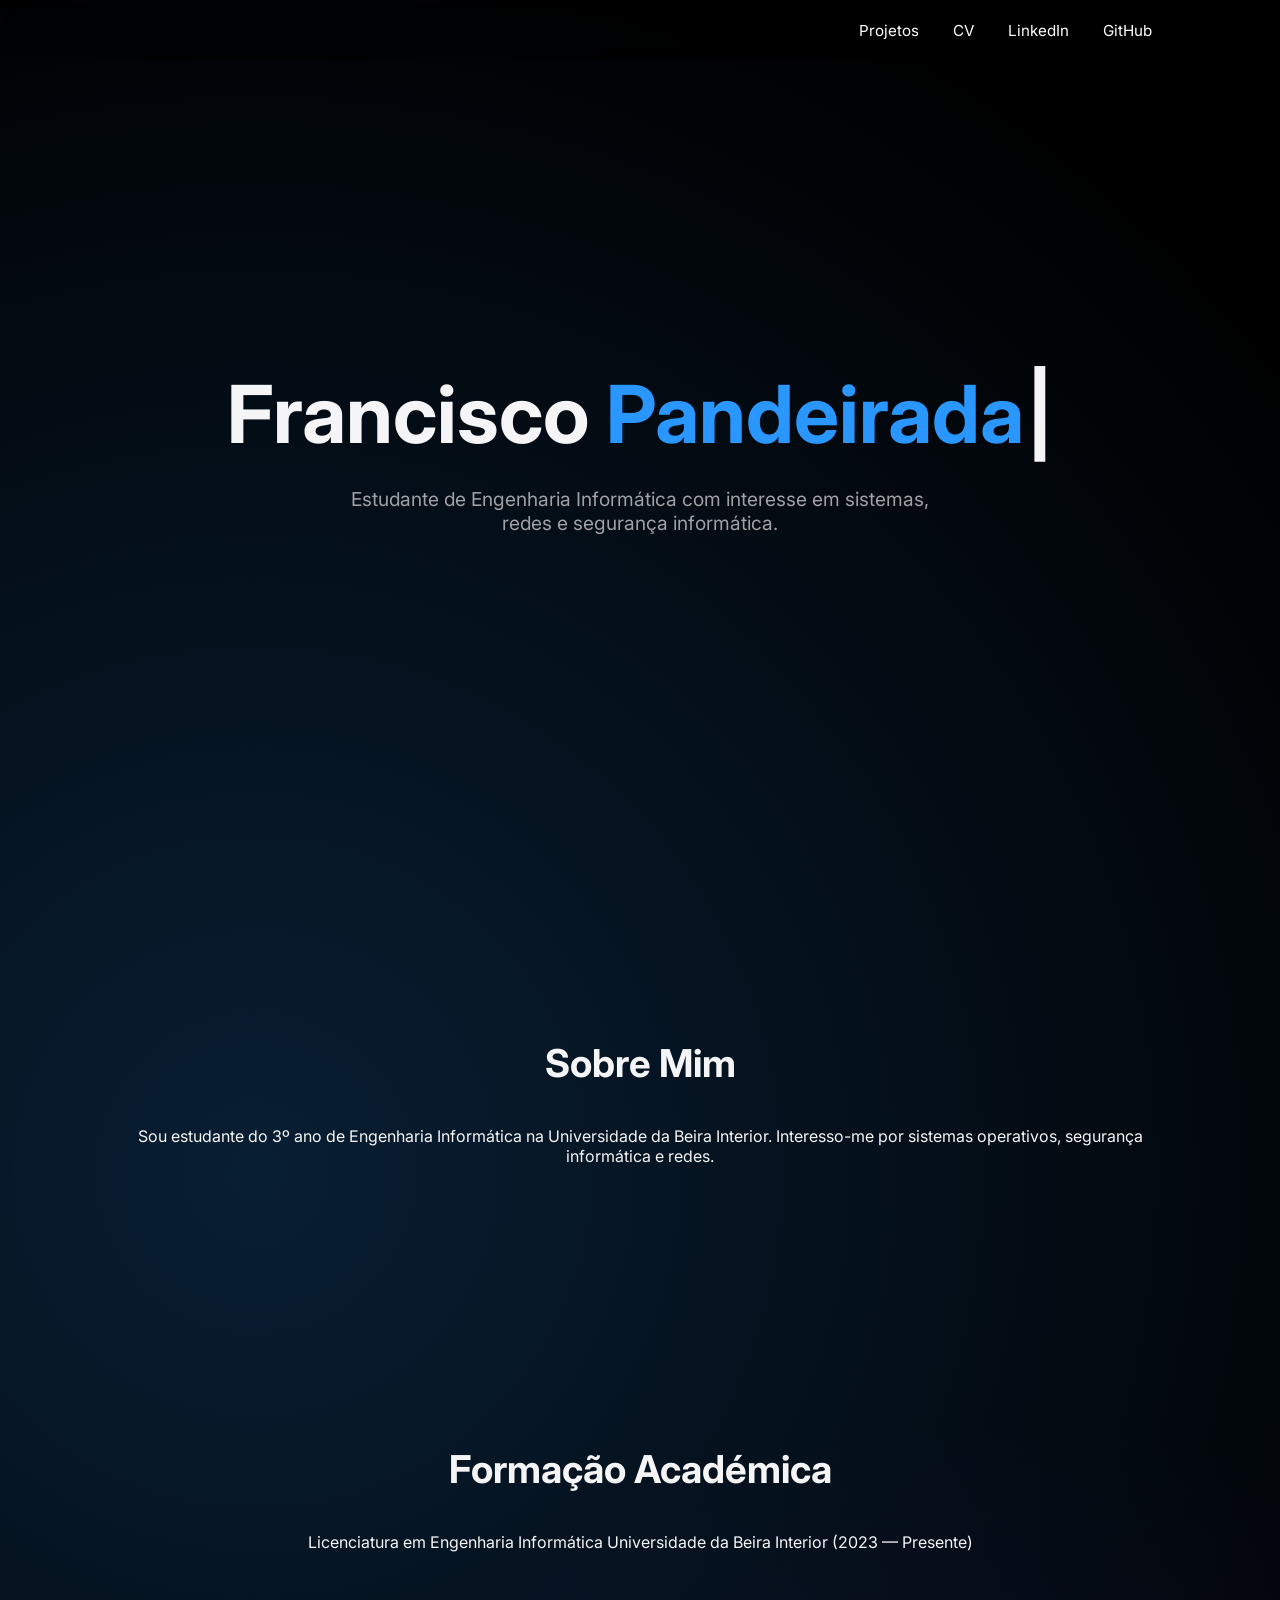
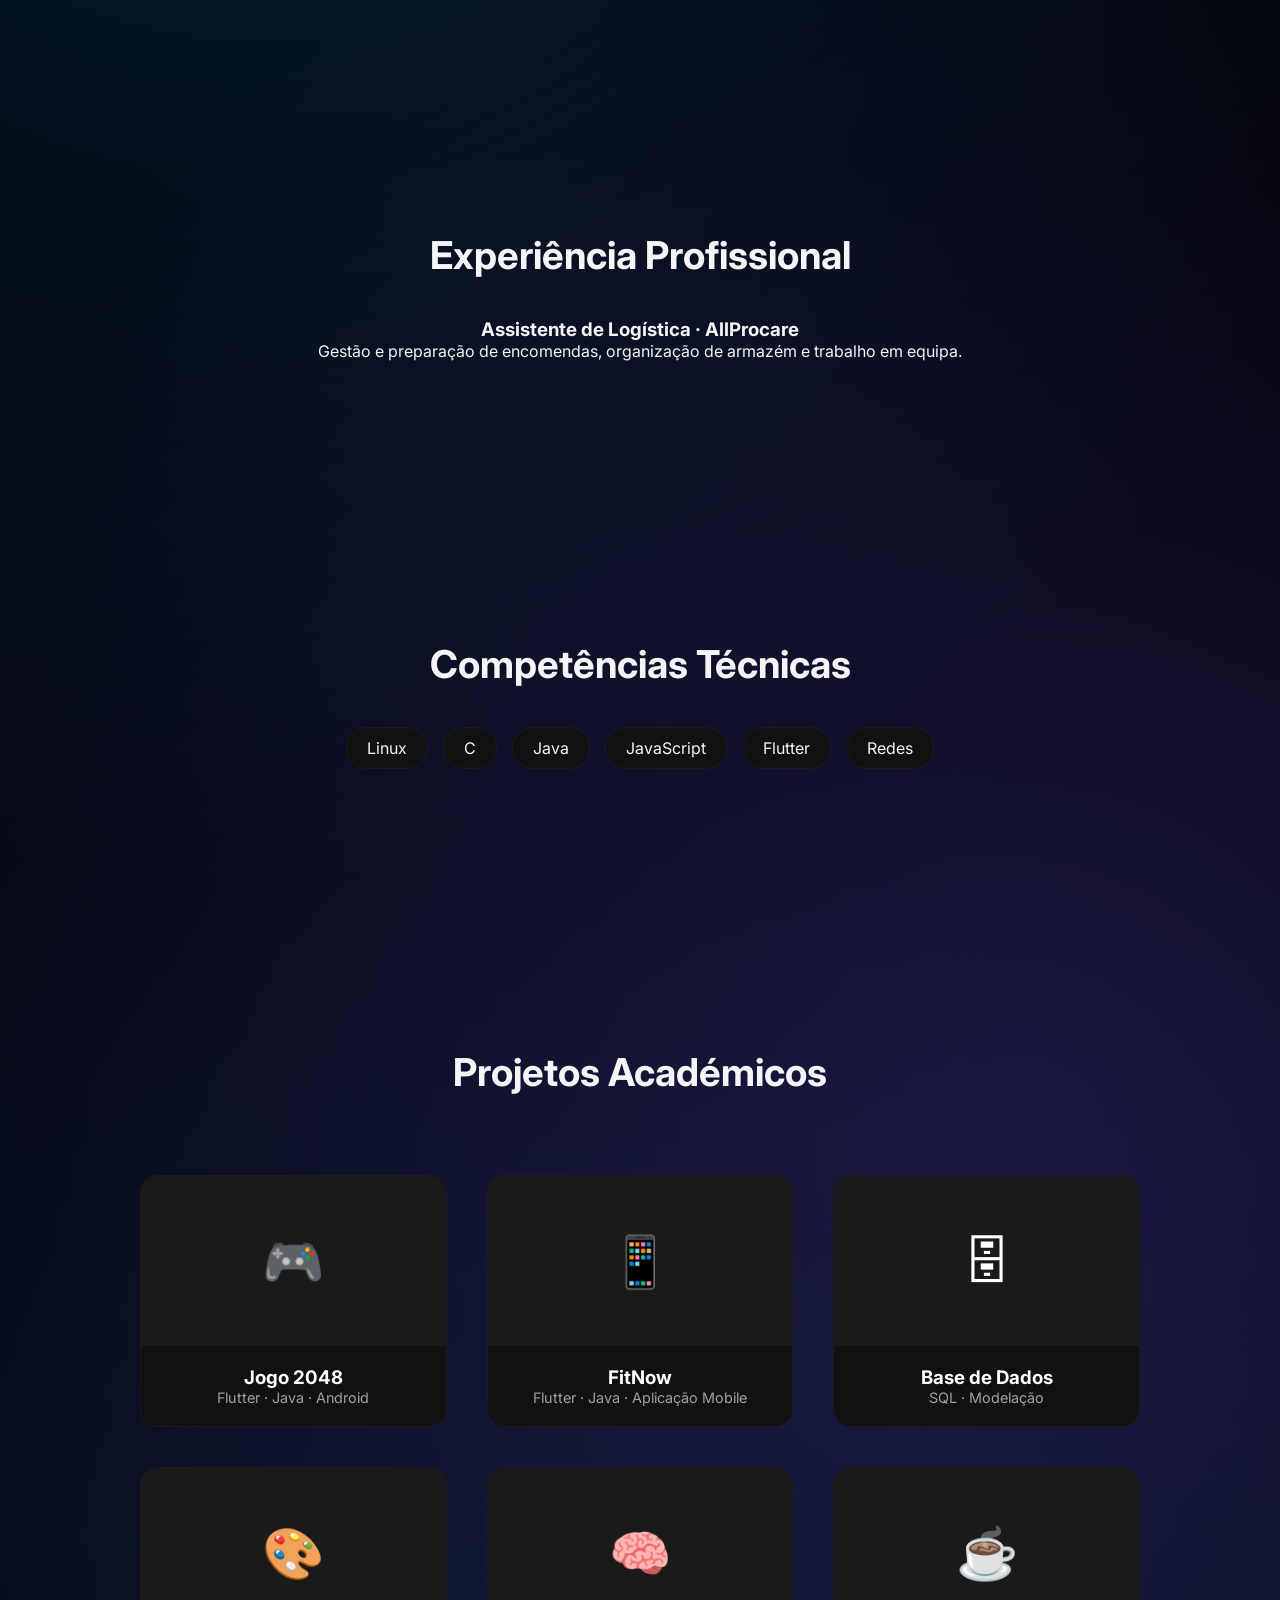
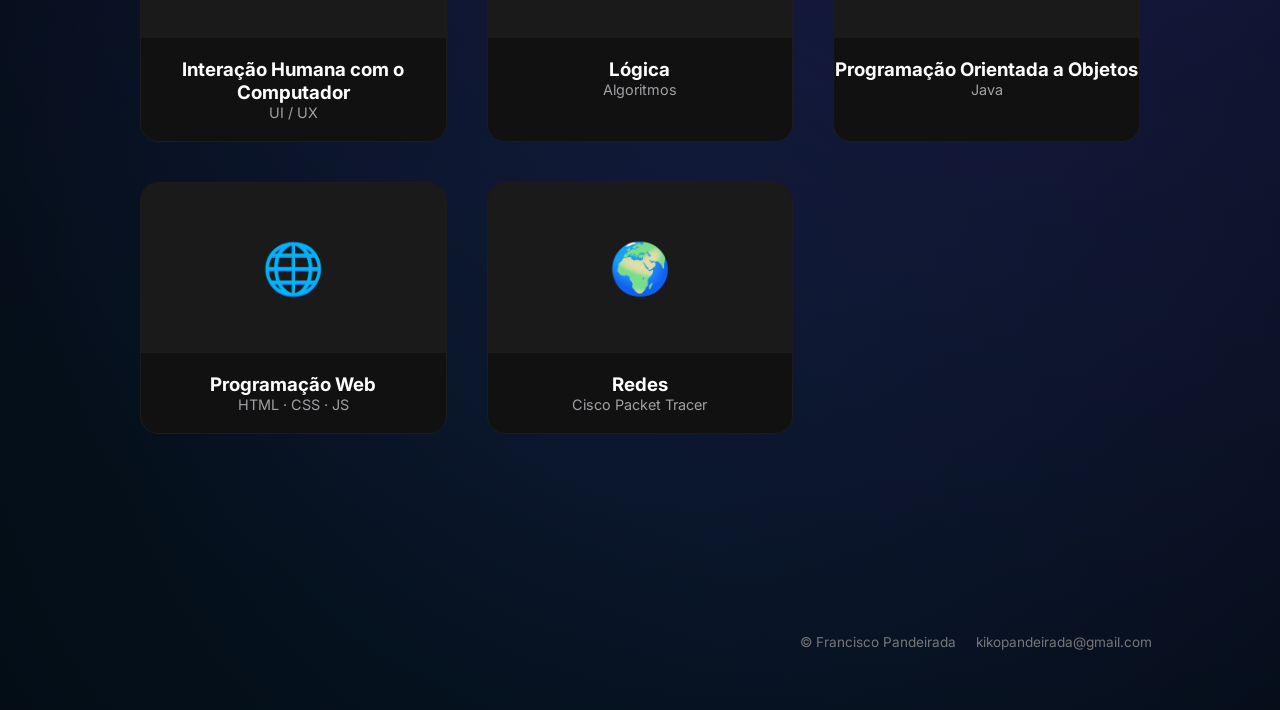
<file: index.html>
<!DOCTYPE html>
<html lang="pt">

<head>

    <meta charset="UTF-8">
    <meta name="viewport" content="width=device-width, initial-scale=1.0">

    <title>Francisco Pandeirada | Engenharia Informática</title>

    <link rel="stylesheet" href="style.css">

    <link href="https://fonts.googleapis.com/css2?family=Inter:wght@300;400;600;800&display=swap" rel="stylesheet">

</head>


<body>


    <!-- NAVBAR -->

    <nav class="navbar">

        <div class="nav-links">

            <a href="#projetos">Projetos</a>

            <a href="ficheiros/CV_Francisco_Pandeirada.pdf" download>
                CV
            </a>

            <a href="https://www.linkedin.com/in/francisco-pandeirada/">
                LinkedIn
            </a>

            <a href="https://github.com/k1k0p" target="_blank">
                GitHub
            </a>

        </div>

    </nav>



    <!-- HERO -->

    <section class="hero">

        <h1>
            Francisco <span id="typing-name"></span>
        </h1>

        <p>
            Estudante de Engenharia Informática com interesse em
            sistemas, redes e segurança informática.
        </p>

    </section>



    <!-- SOBRE -->

    <section>

        <h2>Sobre Mim</h2>

        <p>
            Sou estudante do 3º ano de Engenharia Informática
            na Universidade da Beira Interior.
            Interesso-me por sistemas operativos,
            segurança informática e redes.
        </p>

    </section>



    <!-- FORMAÇÃO -->

    <section>

        <h2>Formação Académica</h2>

        <p>
            Licenciatura em Engenharia Informática
            Universidade da Beira Interior (2023 — Presente)
        </p>

    </section>



    <!-- EXPERIÊNCIA -->

    <section>

        <h2>Experiência Profissional</h2>

        <div class="job">

            <h3>Assistente de Logística · AllProcare</h3>

            <p>
                Gestão e preparação de encomendas,
                organização de armazém e trabalho em equipa.
            </p>

        </div>

    </section>



    <!-- SKILLS -->

    <section>

        <h2>Competências Técnicas</h2>

        <div class="skills">

            <span>Linux</span>
            <span>C</span>
            <span>Java</span>
            <span>JavaScript</span>
            <span>Flutter</span>
            <span>Redes


        </div>

    </section>



    <!-- PROJETOS -->

    <section id="projetos">

        <h2>Projetos Académicos</h2>

        <div class="projects-grid">

            <a href="projetos/projeto-2048.html" class="project-card">
                <div class="project-icon">🎮</div>
                <h3>Jogo 2048</h3>
                <p>Flutter · Java · Android</p>
            </a>

            <a href="projetos/projeto-fitnow.html" class="project-card">
                <div class="project-icon">📱</div>
                <h3>FitNow</h3>
                <p>Flutter · Java · Aplicação Mobile</p>
            </a>

            <a href="projetos/projeto-bd.html" class="project-card">
                <div class="project-icon">🗄</div>
                <h3>Base de Dados</h3>
                <p>SQL · Modelação</p>
            </a>

            <a href="projetos/projeto-ihc.html" class="project-card">
                <div class="project-icon">🎨</div>
                <h3>Interação Humana com o Computador</h3>
                <p>UI / UX</p>
            </a>

            <a href="projetos/projeto-lógica.html" class="project-card">
                <div class="project-icon">🧠</div>
                <h3>Lógica</h3>
                <p>Algoritmos</p>
            </a>

            <a href="projetos/projeto-poo.html" class="project-card">
                <div class="project-icon">☕</div>
                <h3>Programação Orientada a Objetos</h3>
                <p>Java </p>
            </a>

            <a href="projetos/projeto-pweb.html" class="project-card">
                <div class="project-icon">🌐</div>
                <h3>Programação Web</h3>
                <p>HTML · CSS · JS</p>
            </a>

            <a href="projetos/projeto-redes.html" class="project-card">
                <div class="project-icon">🌍</div>
                <h3>Redes</h3>
                <p>Cisco Packet Tracer</p>
            </a>

        </div>

    </section>



    <!-- FOOTER -->

    <footer class="footer">

        <div class="footer-content">

            <span>© Francisco Pandeirada</span>

            <span>kikopandeirada@gmail.com </span>

        </div>

    </footer>


    <script src="./script.js"></script>

</body>

</html>
</file>
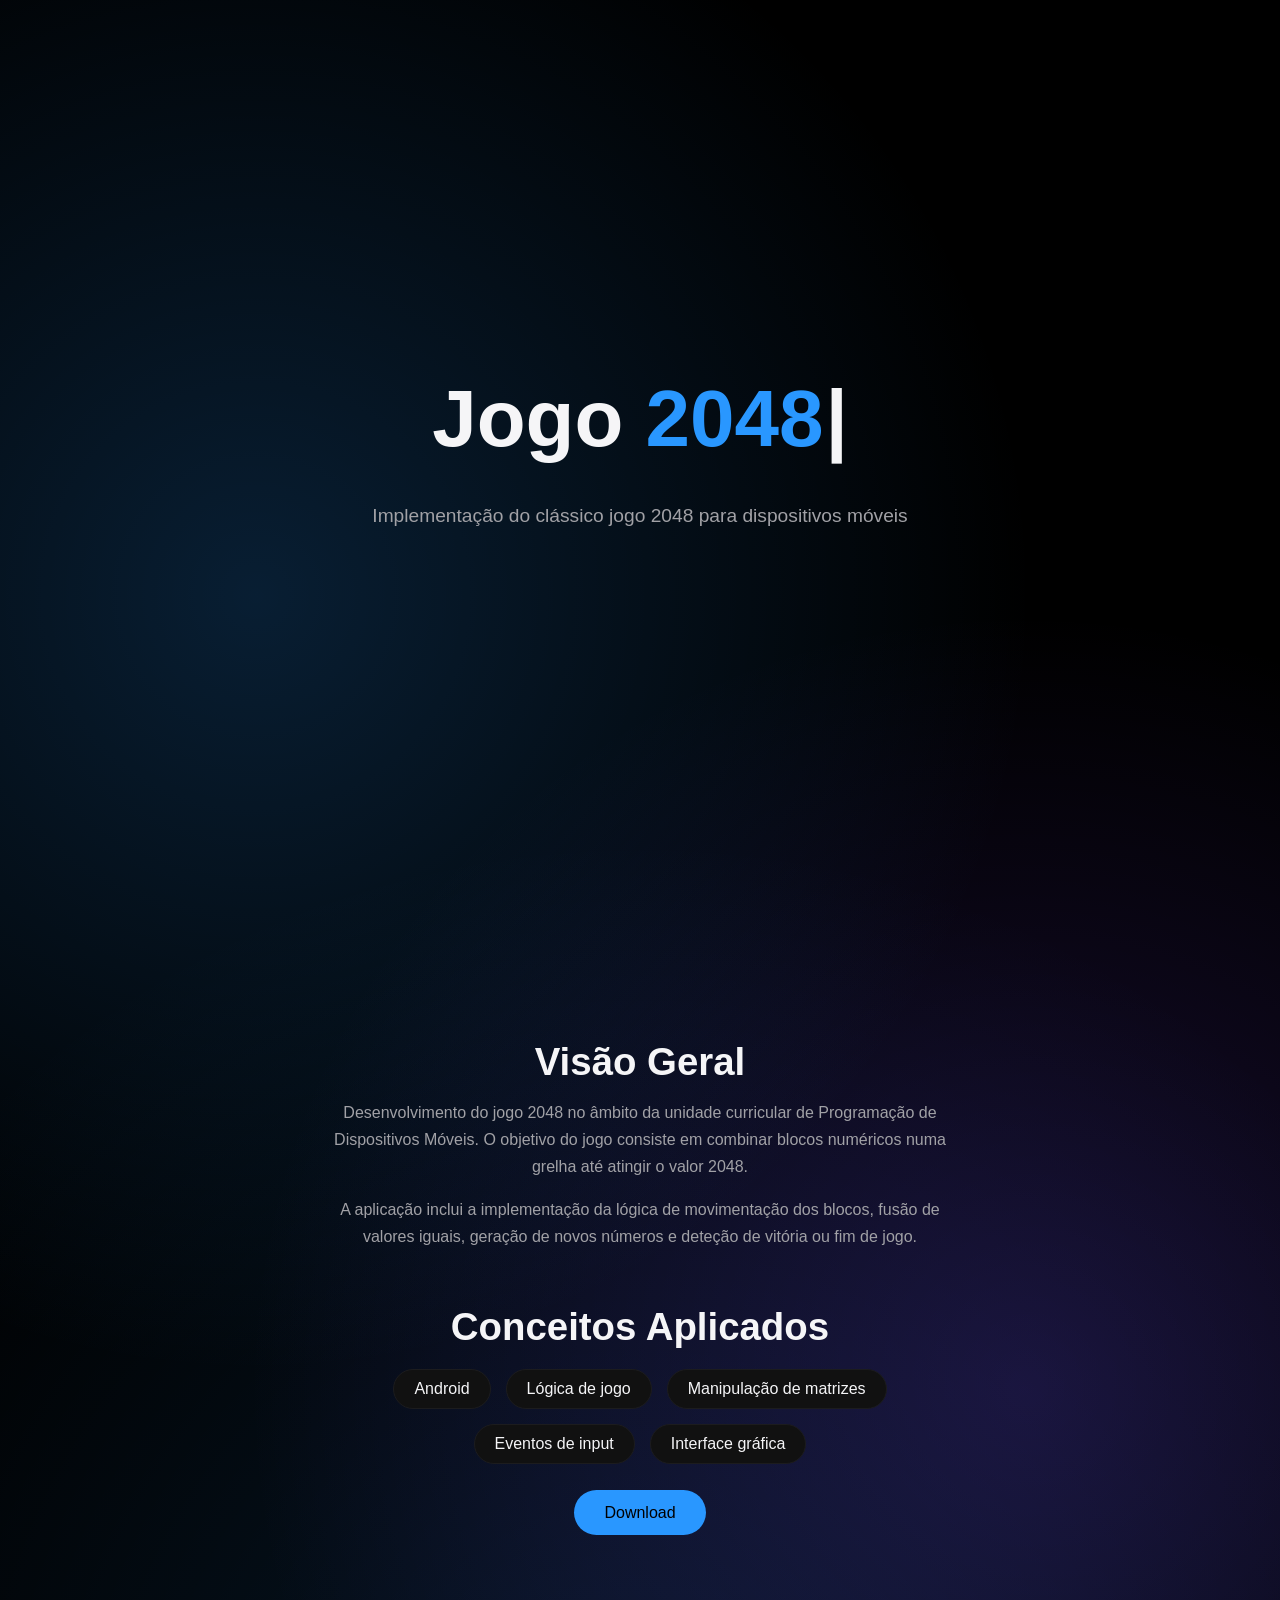
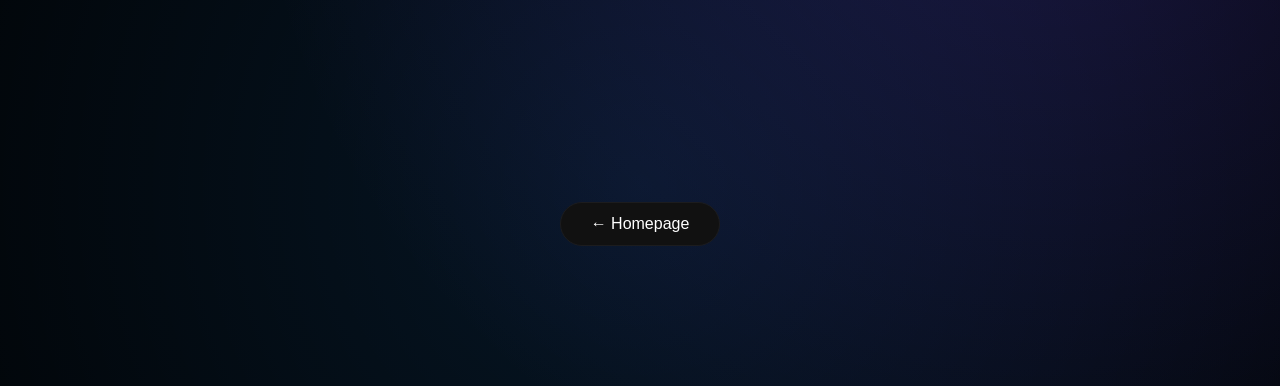
<file: projetos/projeto-2048.html>
<!DOCTYPE html>
<html lang="pt">

<head>

  <meta charset="UTF-8">

  <meta name="viewport" content="width=device-width, initial-scale=1.0">

  <title>PDM - Jogo 2048</title>

  <link rel="stylesheet" href="../style.css">

</head>

<body>


  <section class="product-hero visible">

    <h1>
      Jogo <span id="typing-2048"></span>
    </h1>

    <p class="hero-sub">
      Implementação do clássico jogo 2048 para dispositivos móveis
    </p>

  </section>



  <section class="product-content">


    <div class="content-block">

      <h2>Visão Geral</h2>

      <p>

        Desenvolvimento do jogo 2048 no âmbito da unidade curricular
        de Programação de Dispositivos Móveis.

        O objetivo do jogo consiste em combinar blocos numéricos
        numa grelha até atingir o valor 2048.

      </p>

      <p>

        A aplicação inclui a implementação da lógica de movimentação
        dos blocos, fusão de valores iguais, geração de novos números
        e deteção de vitória ou fim de jogo.

      </p>

    </div>



    <div class="content-list">

      <h2>Conceitos Aplicados</h2>

      <div class="skills-list">

        <div class="skill">Android</div>

        <div class="skill">Lógica de jogo</div>

        <div class="skill">Manipulação de matrizes</div>

        <div class="skill">Eventos de input</div>

        <div class="skill">Interface gráfica</div>

      </div>

    </div>



    <div class="content-block center">
      <a href="https://drive.google.com/drive/folders/1ZJNdrNlJbZPTaI2yErIQ1ZD-us3qbRt-?usp=share_link" target="_blank"
        class="download-btn">
        Download
      </a>
    </div>


  </section>



  <section class="project-navigation">

    <a href="../index.html" class="back-home-btn">

      ← Homepage

    </a>

  </section>



  <script src="../script.js"></script>

</body>

</html>
</file>
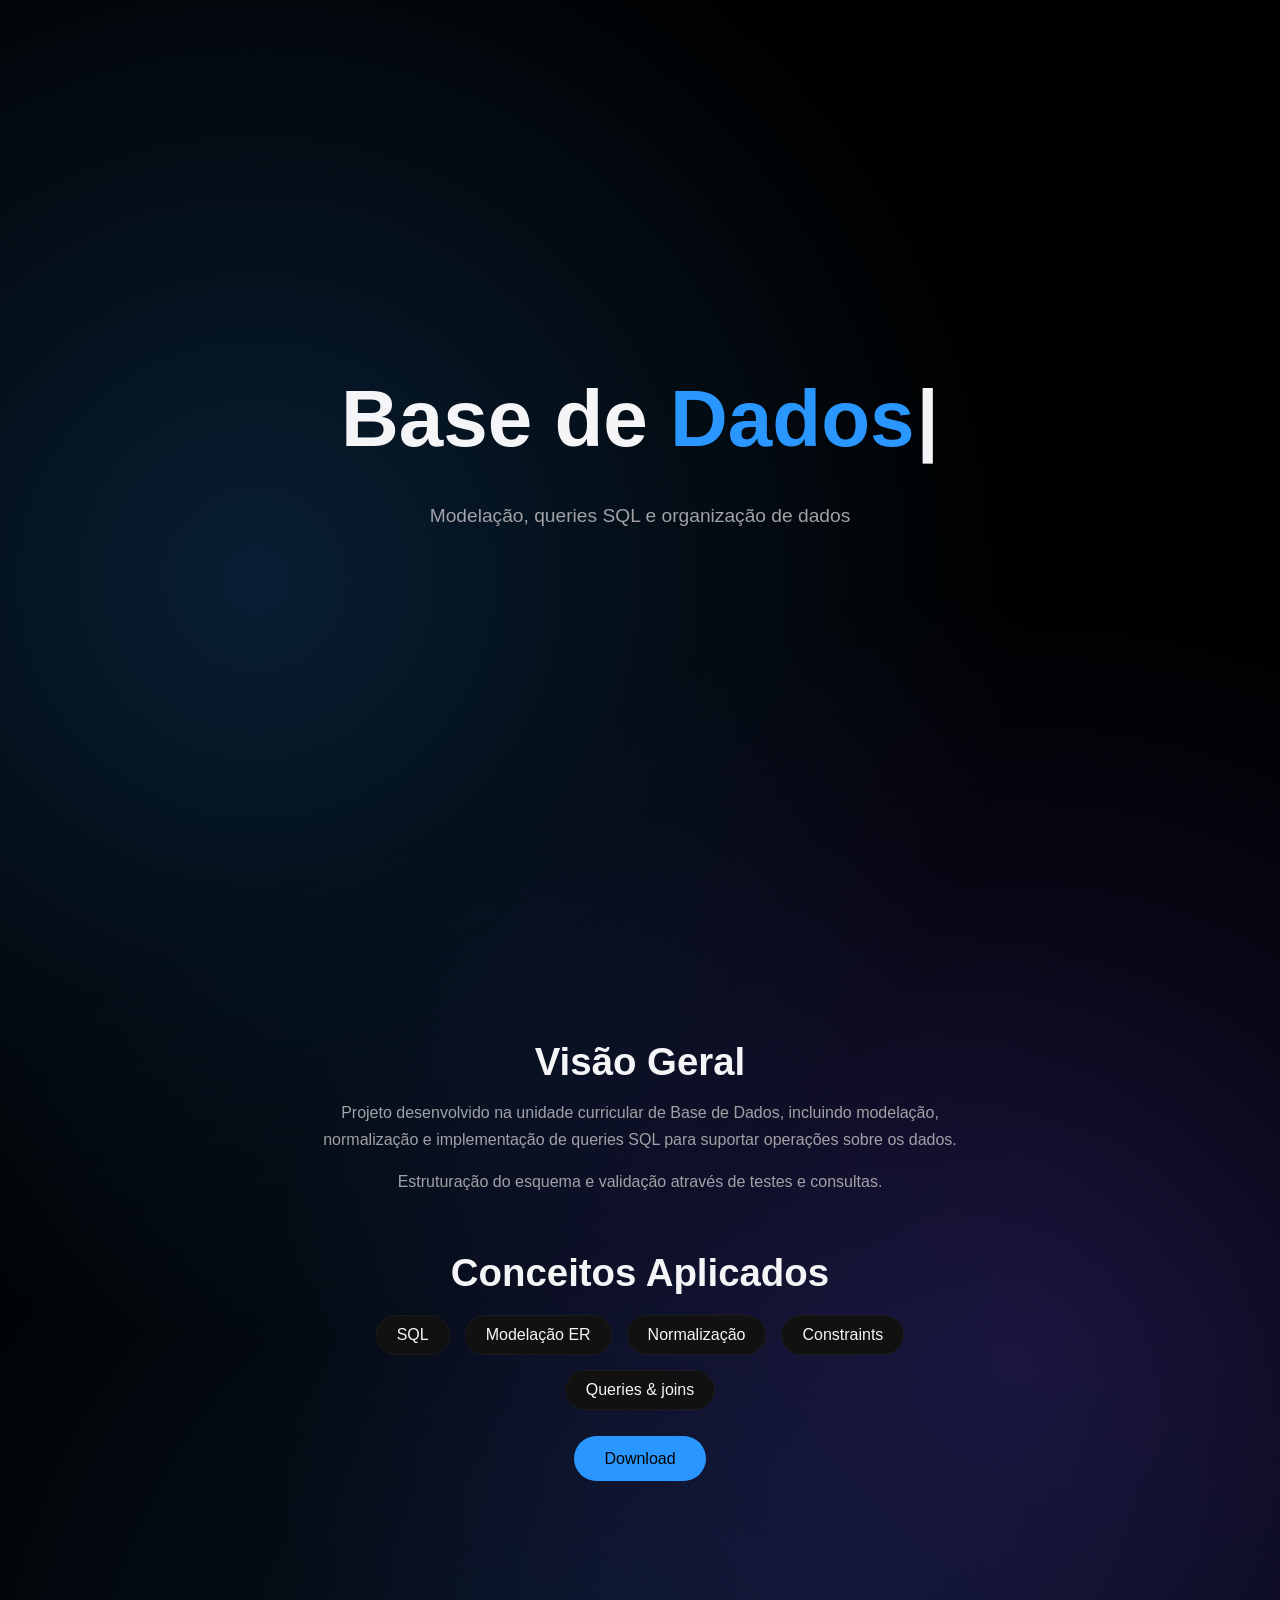
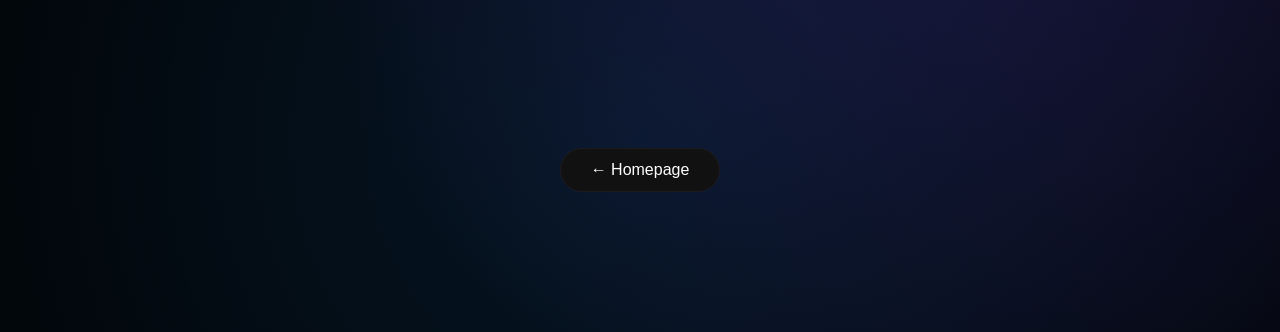
<file: projetos/projeto-bd.html>
<!DOCTYPE html>
<html lang="pt">
<head>
  <meta charset="UTF-8">
  <meta name="viewport" content="width=device-width, initial-scale=1.0">
  <title>Base de Dados</title>
  <link rel="stylesheet" href="../style.css">
</head>

<body>

<section class="product-hero visible">
  <h1>Base de <span id="typing-bd"></span></h1>
  <p class="hero-sub">
    Modelação, queries SQL e organização de dados
  </p>
</section>

<section class="product-content">

  <div class="content-block">
    <h2>Visão Geral</h2>
    <p>
      Projeto desenvolvido na unidade curricular de Base de Dados, incluindo modelação,
      normalização e implementação de queries SQL para suportar operações sobre os dados.
    </p>
    <p>
      Estruturação do esquema e validação através de testes e consultas.
    </p>
  </div>

  <div class="content-block">
    <h2>Conceitos Aplicados</h2>
    <div class="skills-list">
      <div class="skill">SQL</div>
      <div class="skill">Modelação ER</div>
      <div class="skill">Normalização</div>
      <div class="skill">Constraints</div>
      <div class="skill">Queries &amp; joins</div>
    </div>
  </div>

  <div class="content-block center">
    <a href="https://drive.google.com/drive/folders/1THRbdk27nZdroEEqoYHNKdqZtYHSSNaB?usp=share_link" target="_blank" class="download-btn">
      Download
    </a>
  </div>

</section>

<section class="project-navigation">
  <a href="../index.html" class="back-home-btn">← Homepage</a>
</section>

<script src="../script.js"></script>
</body>
</html>
</file>
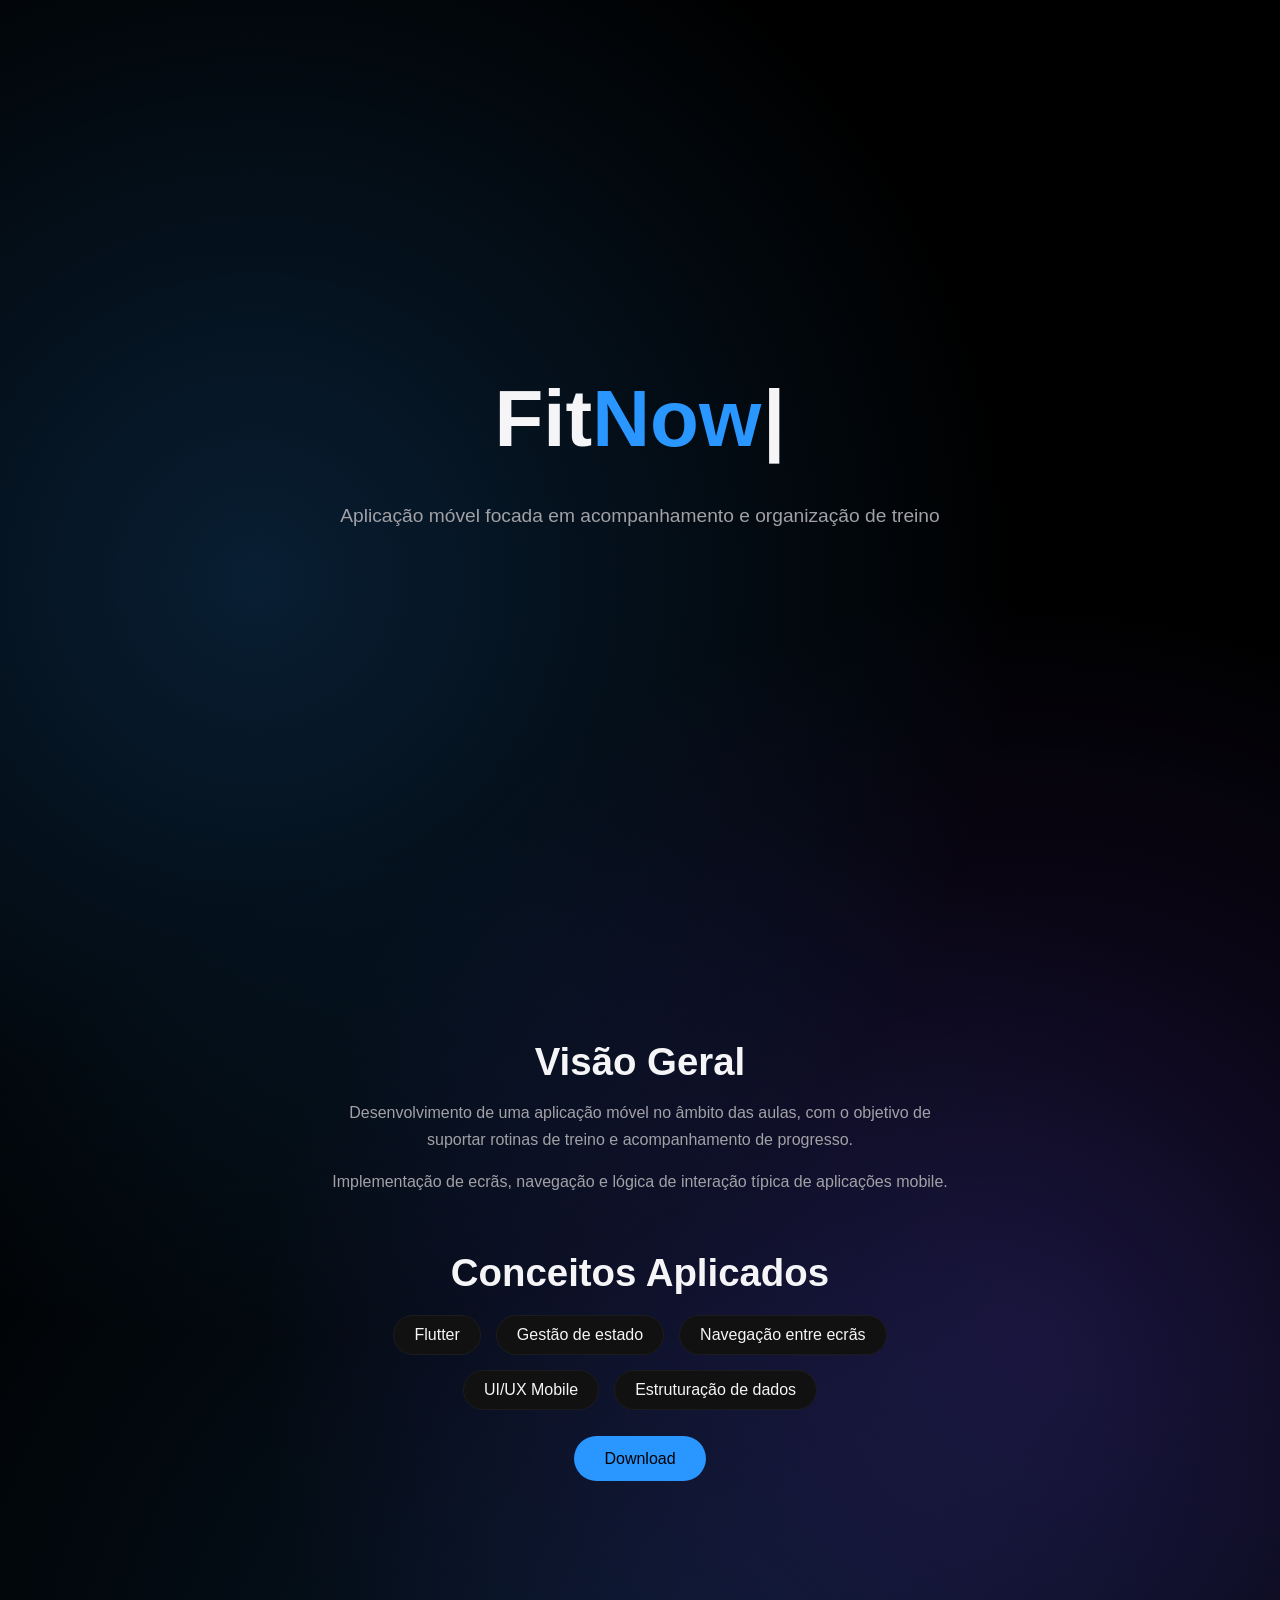
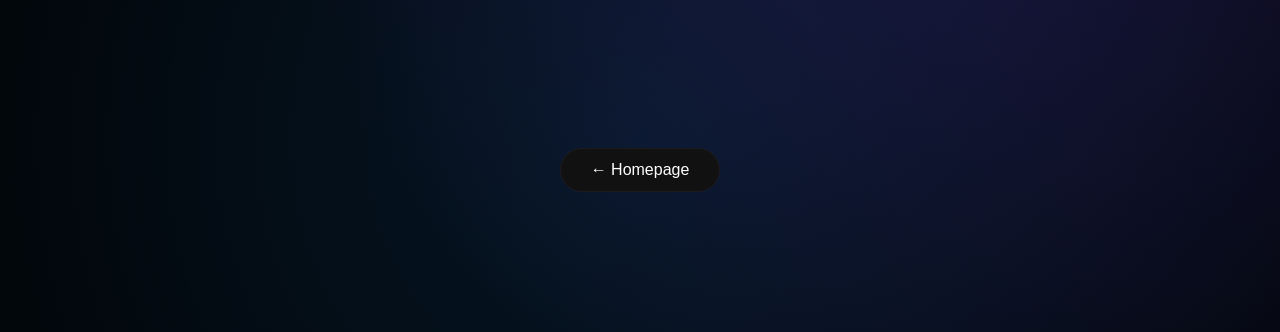
<file: projetos/projeto-fitnow.html>
<!DOCTYPE html>
<html lang="pt">
<head>
  <meta charset="UTF-8">
  <meta name="viewport" content="width=device-width, initial-scale=1.0">
  <title>PDM - FitNow</title>
  <link rel="stylesheet" href="../style.css">
</head>

<body>

<section class="product-hero visible">
  <h1>Fit<span id="typing-fitnow"></span></h1>
  <p class="hero-sub">
    Aplicação móvel focada em acompanhamento e organização de treino
  </p>
</section>

<section class="product-content">

  <div class="content-block">
    <h2>Visão Geral</h2>
    <p>
      Desenvolvimento de uma aplicação móvel no âmbito das aulas, com o objetivo de suportar
      rotinas de treino e acompanhamento de progresso.
    </p>
    <p>
      Implementação de ecrãs, navegação e lógica de interação típica de aplicações mobile.
    </p>
  </div>

  <div class="content-block">
    <h2>Conceitos Aplicados</h2>
    <div class="skills-list">
      <div class="skill">Flutter</div>
      <div class="skill">Gestão de estado</div>
      <div class="skill">Navegação entre ecrãs</div>
      <div class="skill">UI/UX Mobile</div>
      <div class="skill">Estruturação de dados</div>
    </div>
  </div>

  <div class="content-block center">
    <a href="https://drive.google.com/drive/folders/1-tZ0RwDn1xugt2bhp-I4u1u5d2AakvBz?usp=share_link" target="_blank" class="download-btn">
      Download
    </a>
  </div>

</section>

<section class="project-navigation">
  <a href="../index.html" class="back-home-btn">← Homepage</a>
</section>

<script src="../script.js"></script>
</body>
</html>
</file>
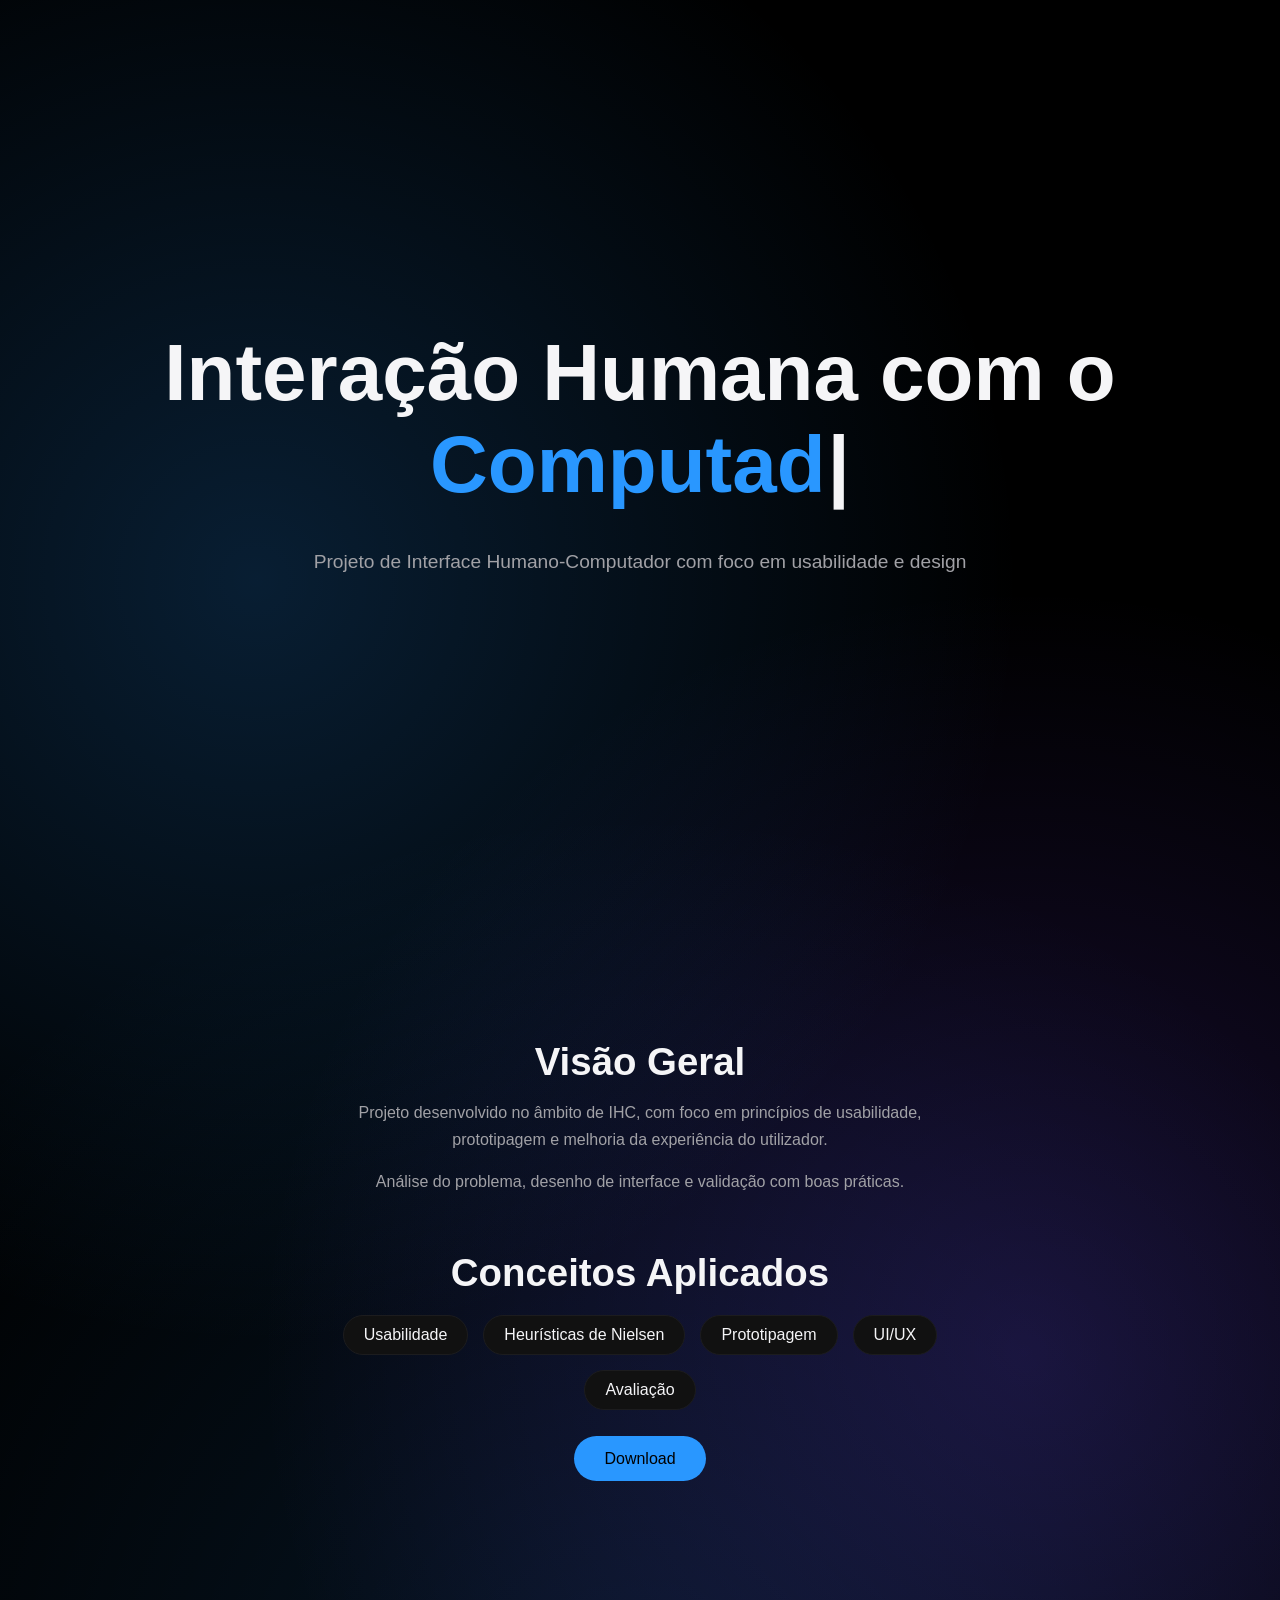
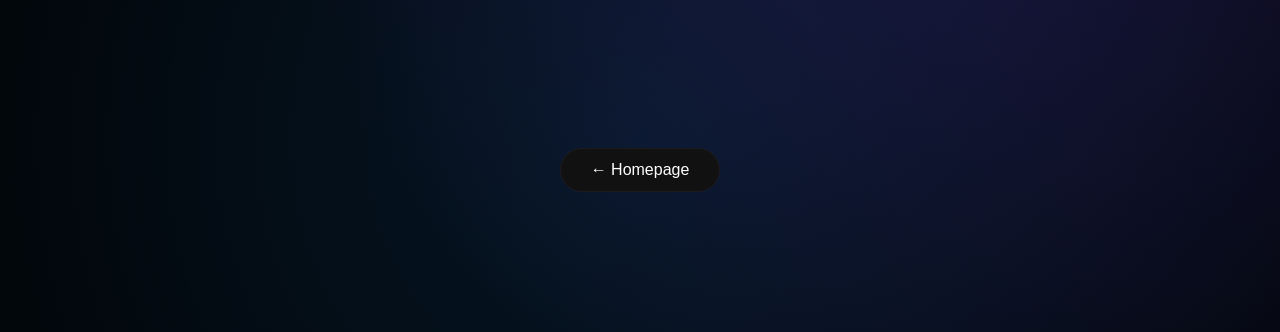
<file: projetos/projeto-ihc.html>
<!DOCTYPE html>
<html lang="pt">
<head>
  <meta charset="UTF-8">
  <meta name="viewport" content="width=device-width, initial-scale=1.0">
  <title>IHC</title>
  <link rel="stylesheet" href="../style.css">
</head>

<body>

<section class="product-hero visible">
  <h1>Interação Humana com o <span id="typing-ihc"></span></h1>
  <p class="hero-sub">
    Projeto de Interface Humano-Computador com foco em usabilidade e design
  </p>
</section>

<section class="product-content">

  <div class="content-block">
    <h2>Visão Geral</h2>
    <p>
      Projeto desenvolvido no âmbito de IHC, com foco em princípios de usabilidade,
      prototipagem e melhoria da experiência do utilizador.
    </p>
    <p>
      Análise do problema, desenho de interface e validação com boas práticas.
    </p>
  </div>

  <div class="content-block">
    <h2>Conceitos Aplicados</h2>
    <div class="skills-list">
      <div class="skill">Usabilidade</div>
      <div class="skill">Heurísticas de Nielsen</div>
      <div class="skill">Prototipagem</div>
      <div class="skill">UI/UX</div>
      <div class="skill">Avaliação</div>
    </div>
  </div>

  <div class="content-block center">
    <a href="https://drive.google.com/drive/folders/1l4o-JcWTe3vpkwR8qqoVgaau4sxyNYde?usp=share_link" target="_blank" class="download-btn">
      Download
    </a>
  </div>

</section>

<section class="project-navigation">
  <a href="../index.html" class="back-home-btn">← Homepage</a>
</section>

<script src="../script.js"></script>
</body>
</html>
</file>
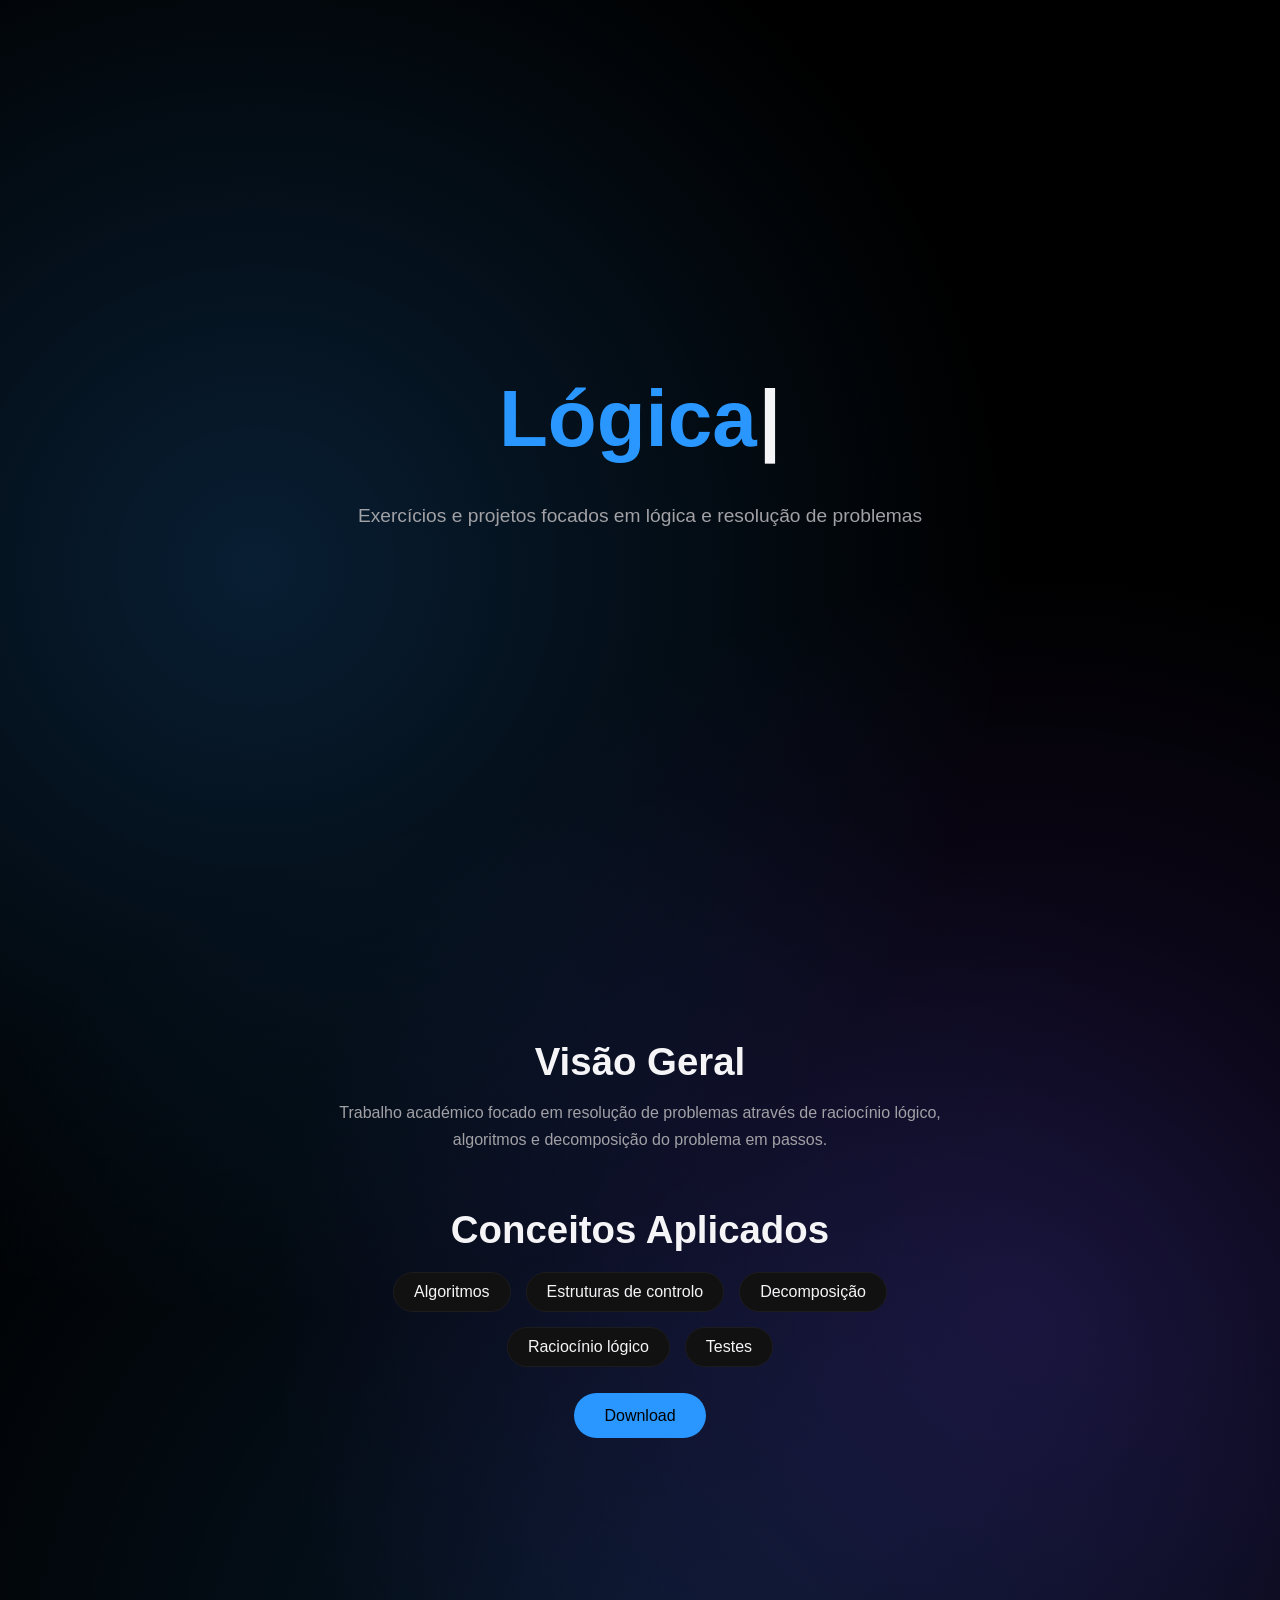
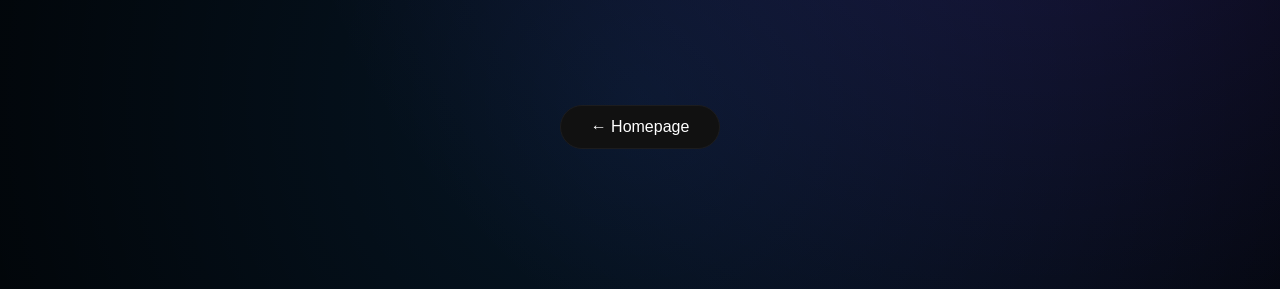
<file: projetos/projeto-lógica.html>
<!DOCTYPE html>
<html lang="pt">
<head>
  <meta charset="UTF-8">
  <meta name="viewport" content="width=device-width, initial-scale=1.0">
  <title>Lógica</title>
  <link rel="stylesheet" href="../style.css">
</head>

<body>

<section class="product-hero visible">
  <h1><span id="typing-logica"></span></h1>
  <p class="hero-sub">
    Exercícios e projetos focados em lógica e resolução de problemas
  </p>
</section>

<section class="product-content">

  <div class="content-block">
    <h2>Visão Geral</h2>
    <p>
      Trabalho académico focado em resolução de problemas através de raciocínio lógico,
      algoritmos e decomposição do problema em passos.
    </p>
  </div>

  <div class="content-block">
    <h2>Conceitos Aplicados</h2>
    <div class="skills-list">
      <div class="skill">Algoritmos</div>
      <div class="skill">Estruturas de controlo</div>
      <div class="skill">Decomposição</div>
      <div class="skill">Raciocínio lógico</div>
      <div class="skill">Testes</div>
    </div>
  </div>

  <div class="content-block center">
    <a href="https://drive.google.com/drive/folders/1WvkQcsps1sl7T33vqG12BvGsWjbqxsR3?usp=share_link" target="_blank" class="download-btn">
      Download
    </a>
  </div>

</section>

<section class="project-navigation">
  <a href="../index.html" class="back-home-btn">← Homepage</a>
</section>

<script src="../script.js"></script>
</body>
</html>
</file>
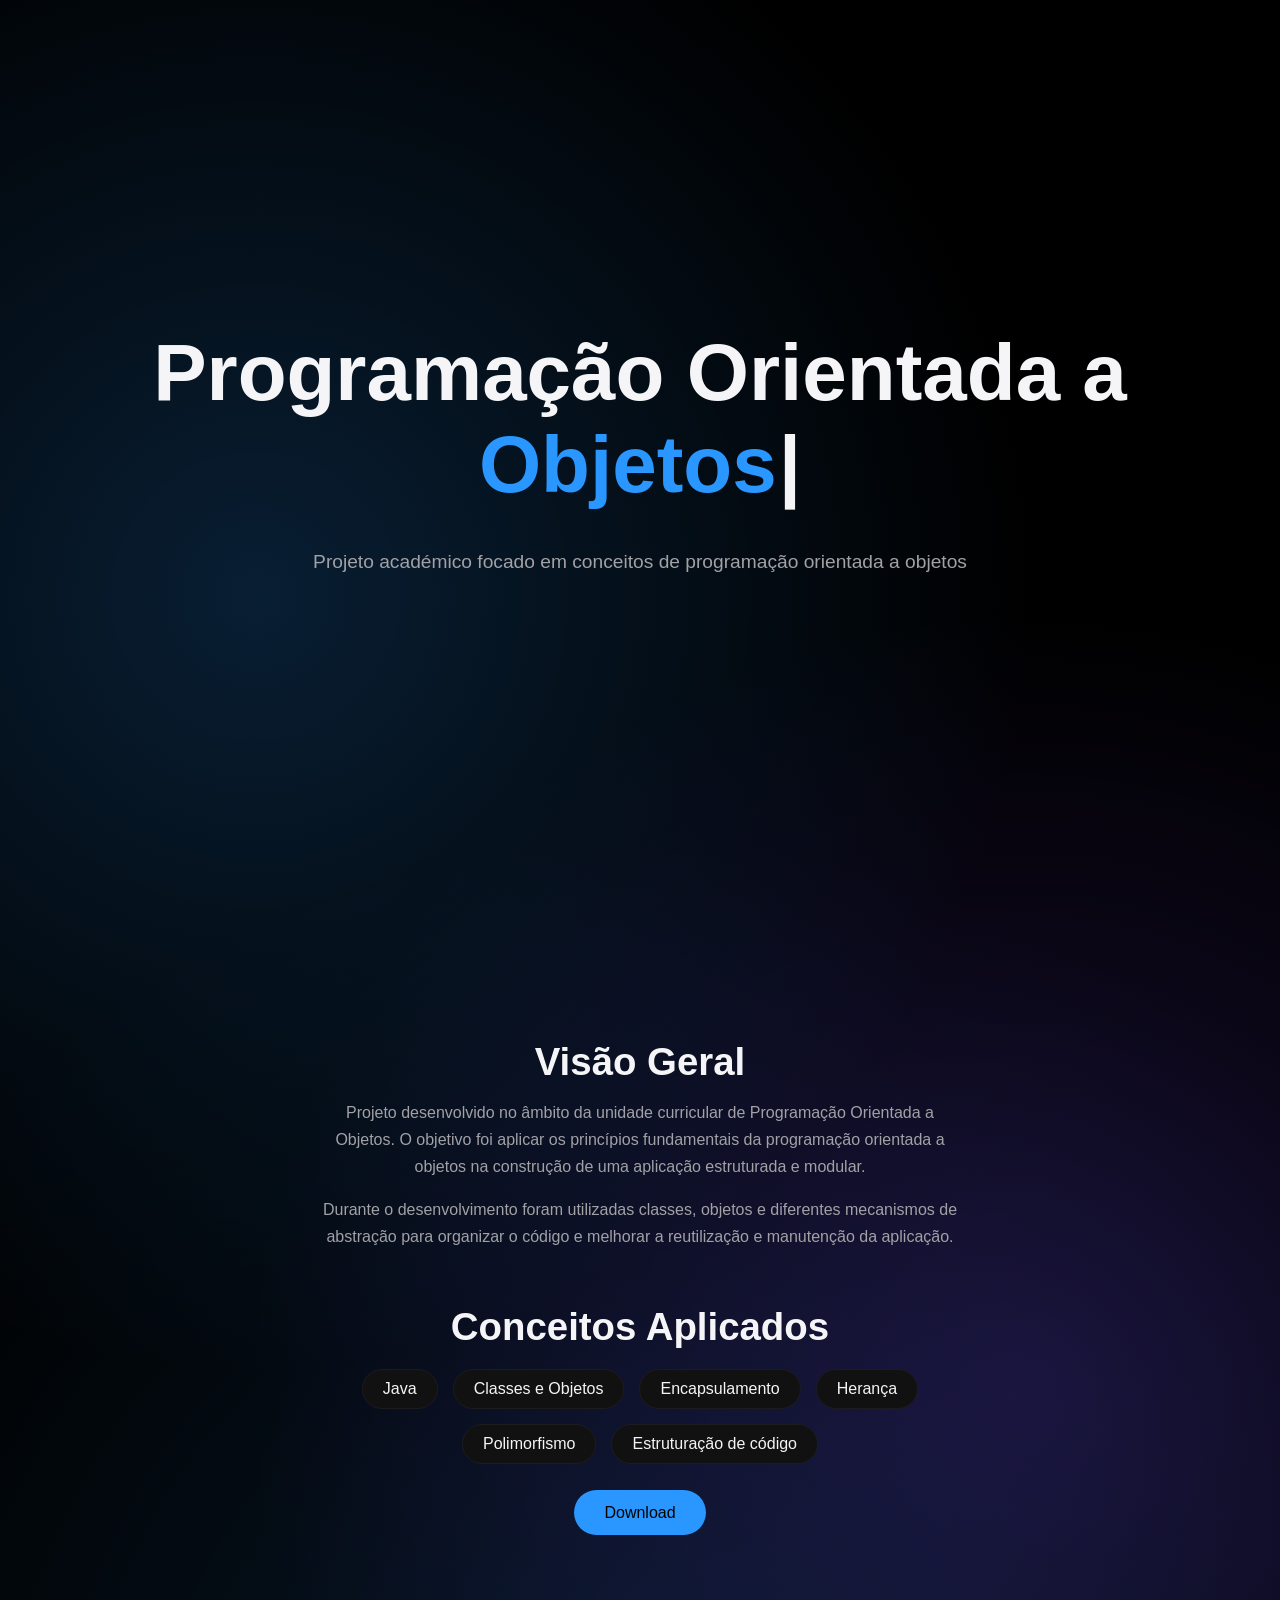
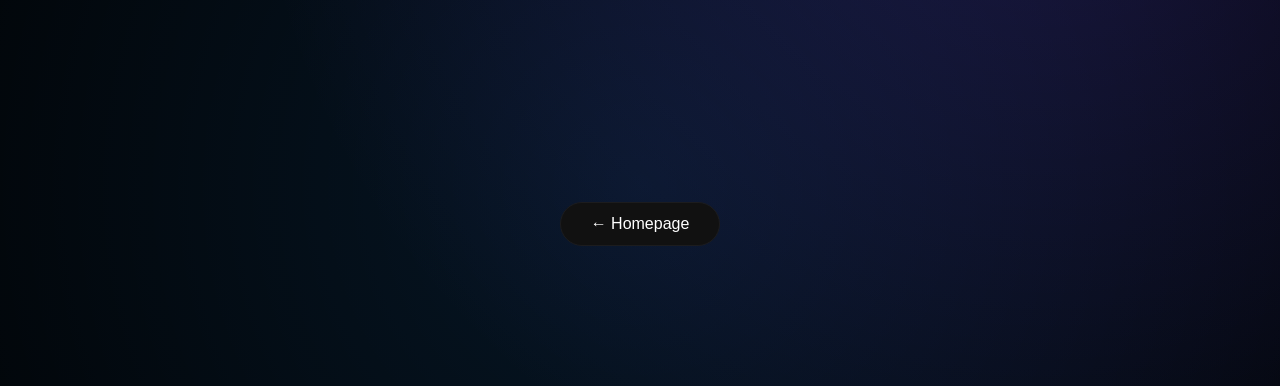
<file: projetos/projeto-poo.html>
<!DOCTYPE html>
<html lang="pt">
<head>
  <meta charset="UTF-8">
  <meta name="viewport" content="width=device-width, initial-scale=1.0">
  <title>Programação Orientada a Objetos</title>
  <link rel="stylesheet" href="../style.css">
</head>

<body>

<section class="product-hero visible">

  <h1>
    Programação Orientada a <span id="typing-poo"></span>
  </h1>

  <p class="hero-sub">
    Projeto académico focado em conceitos de programação orientada a objetos
  </p>

</section>


<section class="product-content">

<div class="content-block">

<h2>Visão Geral</h2>

<p>
Projeto desenvolvido no âmbito da unidade curricular de Programação Orientada a Objetos.
O objetivo foi aplicar os princípios fundamentais da programação orientada a objetos
na construção de uma aplicação estruturada e modular.
</p>

<p>
Durante o desenvolvimento foram utilizadas classes, objetos e diferentes mecanismos
de abstração para organizar o código e melhorar a reutilização e manutenção da aplicação.
</p>

</div>



<div class="content-block">

<h2>Conceitos Aplicados</h2>

<div class="skills-list">

<div class="skill">Java</div>

<div class="skill">Classes e Objetos</div>

<div class="skill">Encapsulamento</div>

<div class="skill">Herança</div>

<div class="skill">Polimorfismo</div>

<div class="skill">Estruturação de código</div>

</div>

</div>



<div class="content-block center">

<a href="https://drive.google.com/drive/folders/1eCi6z6f7bW_Op7sVsGJXtF9jk9ep3Zgk?usp=share_link"
target="_blank"
class="download-btn">

Download 

</a>

</div>


</section>



<section class="project-navigation">

<a href="../index.html" class="back-home-btn">

← Homepage

</a>

</section>


<script src="../script.js"></script>

</body>
</html>
</file>
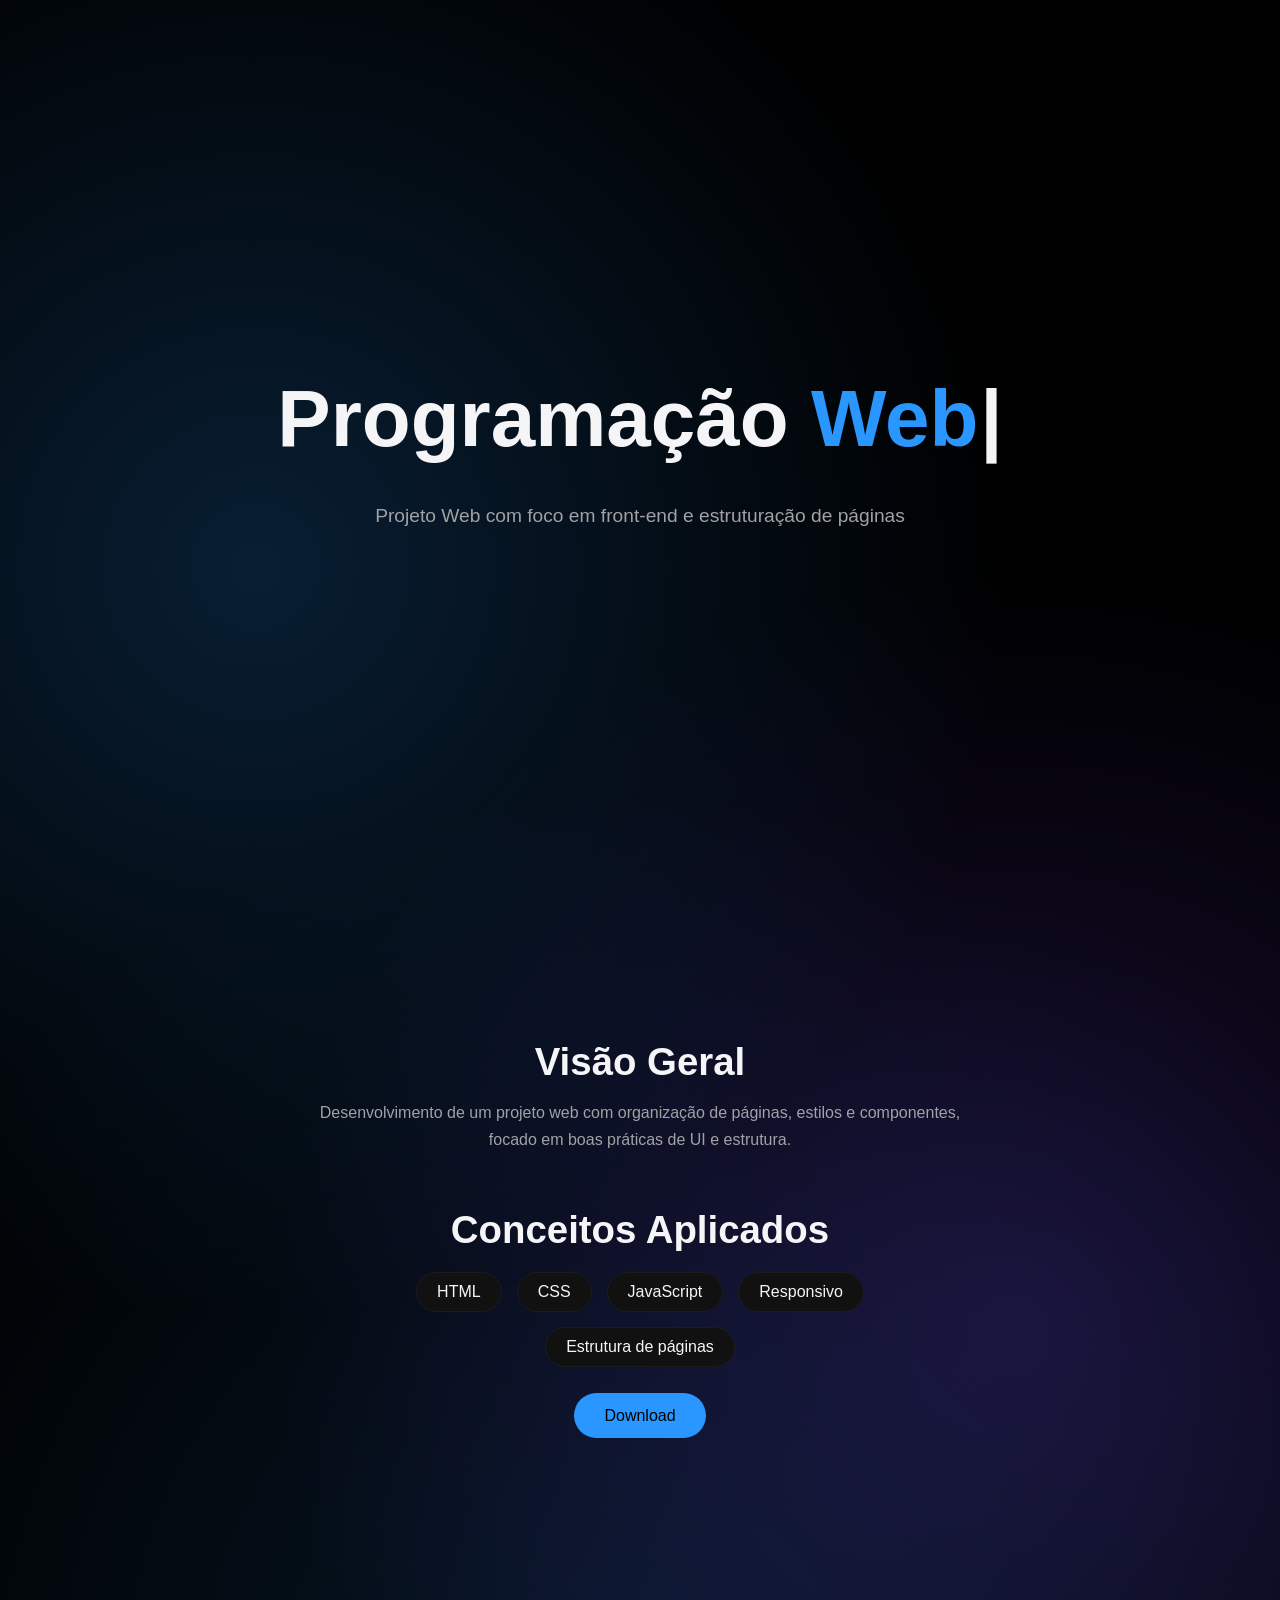
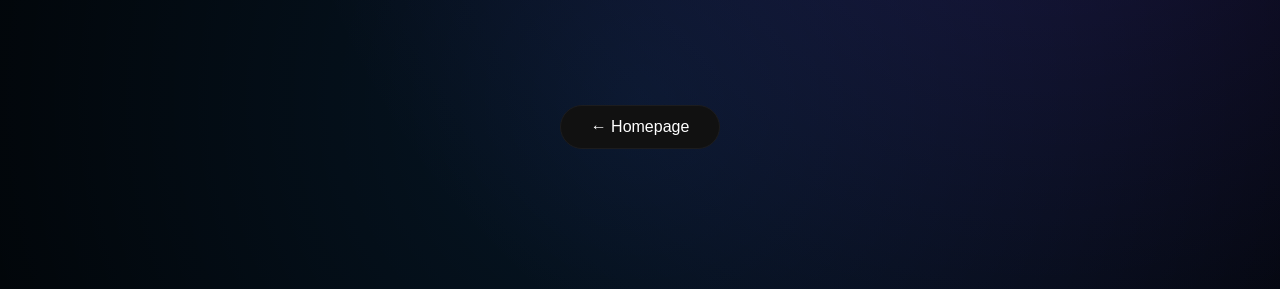
<file: projetos/projeto-pweb.html>
<!DOCTYPE html>
<html lang="pt">
<head>
  <meta charset="UTF-8">
  <meta name="viewport" content="width=device-width, initial-scale=1.0">
  <title>PWeb</title>
  <link rel="stylesheet" href="../style.css">
</head>

<body>

<section class="product-hero visible">
  <h1>Programação <span id="typing-pweb"></span></h1>
  <p class="hero-sub">
    Projeto Web com foco em front-end e estruturação de páginas
  </p>
</section>

<section class="product-content">

  <div class="content-block">
    <h2>Visão Geral</h2>
    <p>
      Desenvolvimento de um projeto web com organização de páginas, estilos e componentes,
      focado em boas práticas de UI e estrutura.
    </p>
  </div>

  <div class="content-block">
    <h2>Conceitos Aplicados</h2>
    <div class="skills-list">
      <div class="skill">HTML</div>
      <div class="skill">CSS</div>
      <div class="skill">JavaScript</div>
      <div class="skill">Responsivo</div>
      <div class="skill">Estrutura de páginas</div>
    </div>
  </div>

  <div class="content-block center">
    <a href="https://drive.google.com/drive/folders/1_78J-_bTZTSLvGZHy9U7DKZEdDYioywy?usp=share_link" target="_blank" class="download-btn">
      Download
    </a>
  </div>

</section>

<section class="project-navigation">
  <a href="../index.html" class="back-home-btn">← Homepage</a>
</section>

<script src="../script.js"></script>
</body>
</html>
</file>
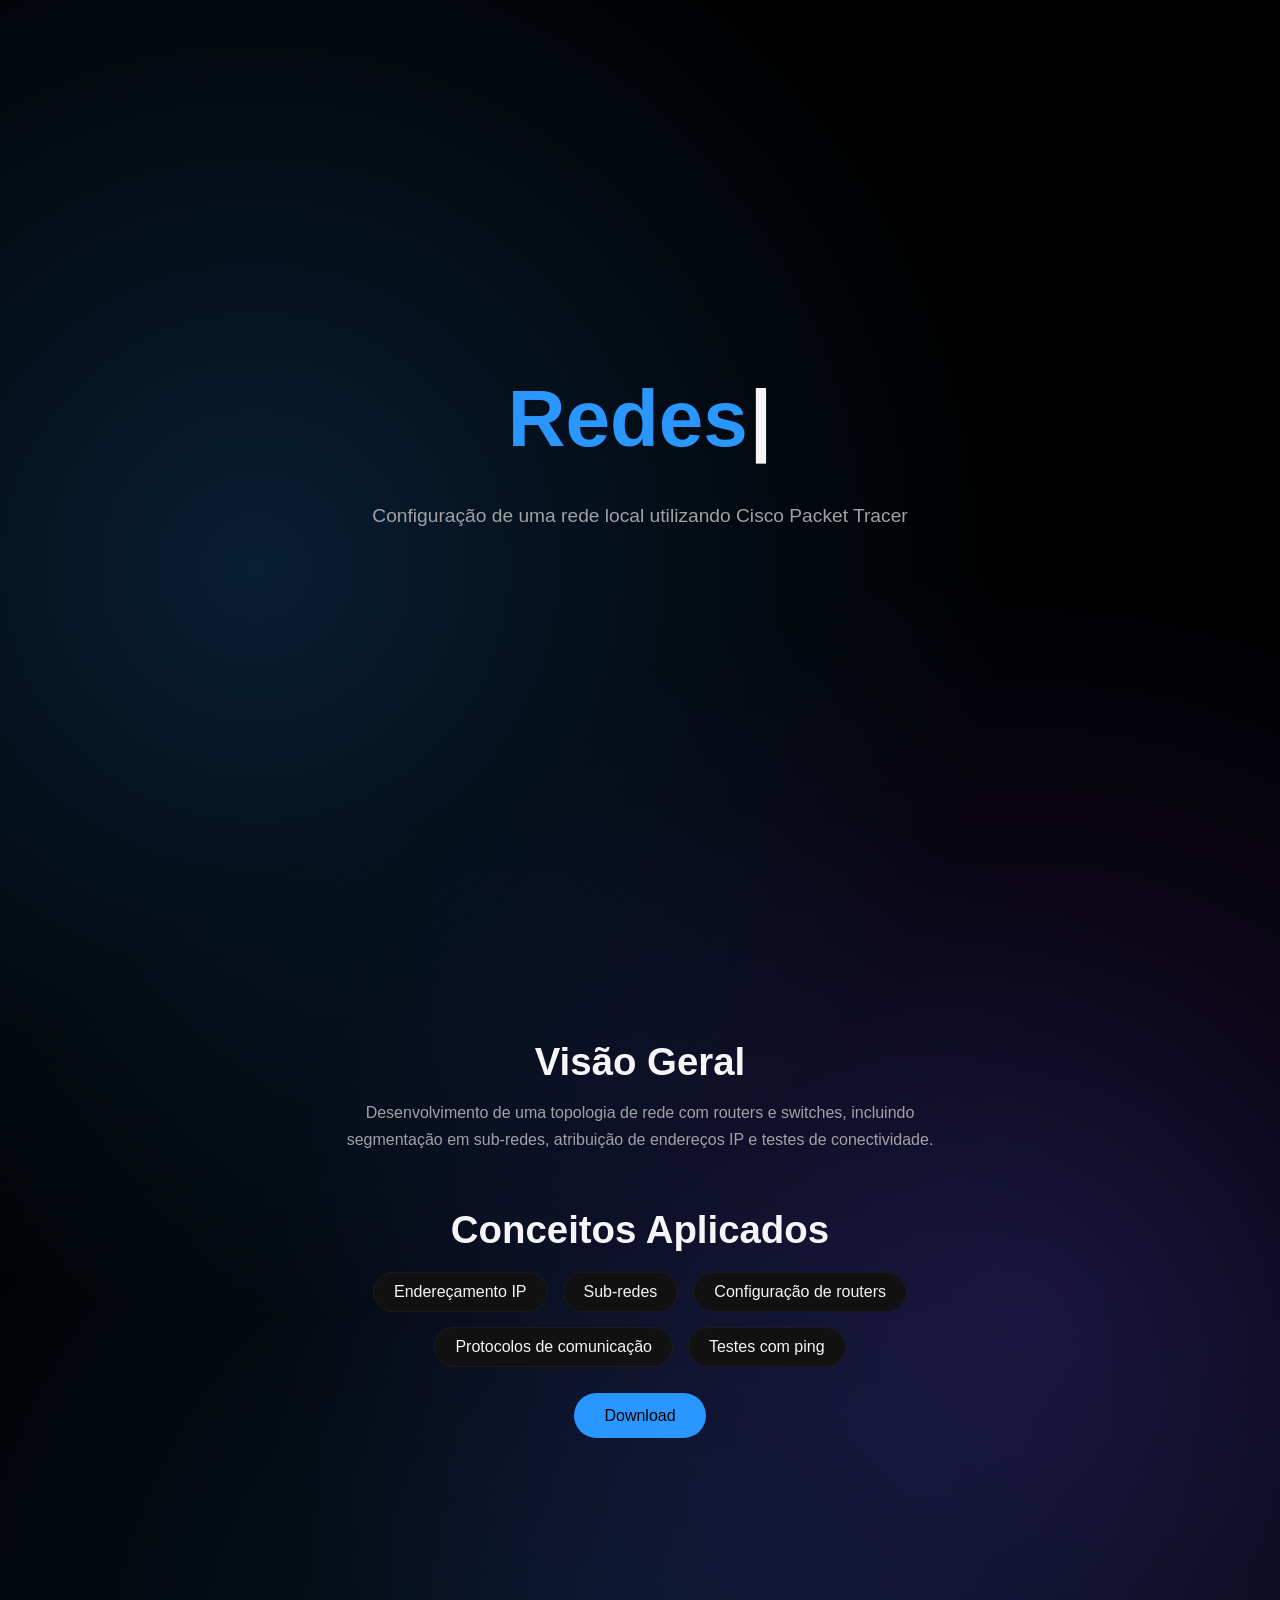
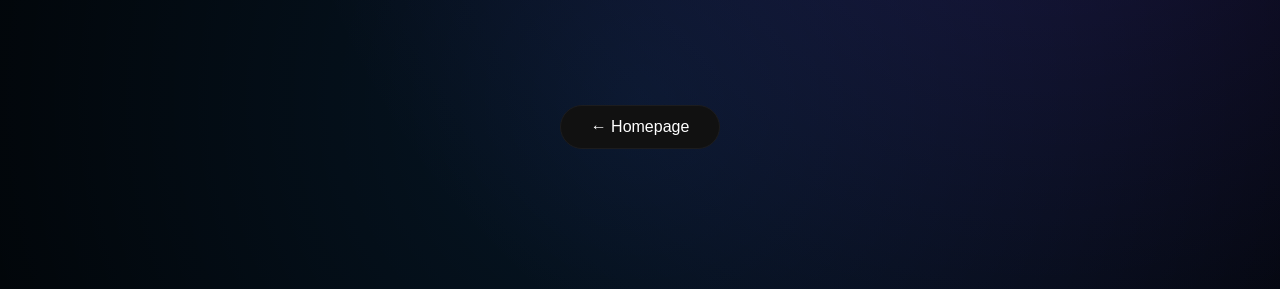
<file: projetos/projeto-redes.html>
<!DOCTYPE html>
<html lang="pt">

<head>
  <meta charset="UTF-8">
  <title>Redes</title>
  <link rel="stylesheet" href="../style.css">
</head>

<body>

<section class="product-hero visible">

  <h1>
    <span id="typing-redes"></span>
  </h1>
  
  <p class="hero-sub">
    Configuração de uma rede local utilizando Cisco Packet Tracer
  </p>

</section>


<section class="product-content">

  <div class="content-block">
    <h2>Visão Geral</h2>

    <p>
      Desenvolvimento de uma topologia de rede com routers e switches,
      incluindo segmentação em sub-redes, atribuição de endereços IP
      e testes de conectividade.
    </p>
  </div>


  <div class="content-list">
    <h2>Conceitos Aplicados</h2>

    <div class="skills-list">
      <div class="skill">Endereçamento IP</div>
      <div class="skill">Sub-redes</div>
      <div class="skill">Configuração de routers</div>
      <div class="skill">Protocolos de comunicação</div>
      <div class="skill">Testes com ping</div>
    </div>

  </div>


<div class="content-block center">
    <a href="https://drive.google.com/drive/folders/1Up0arehVAII1JBV2jAsnK-dJUFndvudA?usp=share_link" target="_blank" class="download-btn">
      Download
    </a>
  </div>

</section>


<section class="project-navigation">

  <a href="../index.html" class="back-home-btn">
    ← Homepage
  </a>

</section>

<script src="../script.js"></script>

</body>
</html>
</file>
<file: style.css>
* {
    margin: 0;
    padding: 0;
    box-sizing: border-box;
}

body {

    background: #000;

    background-image:
        radial-gradient(circle at 20% 30%, rgba(41, 151, 255, .20), transparent 45%),
        radial-gradient(circle at 80% 70%, rgba(120, 70, 255, .20), transparent 45%),
        radial-gradient(circle at 50% 90%, rgba(41, 151, 255, .15), transparent 50%);

    color: #f5f5f7;

    font-family: Inter, sans-serif;

    scroll-behavior: smooth;

}


/* NAVBAR */

.navbar {

    position: fixed;
    top: 0;
    left: 0;

    width: 100%;

    display: flex;
    justify-content: flex-end;

    padding: 20px 10%;

    background: rgba(0, 0, 0, .6);

    backdrop-filter: blur(10px);

    transition: transform .4s ease;

    z-index: 1000;

}

.navbar.hidden {
    transform: translateY(-100%);
}

.nav-links a {

    margin-left: 30px;

    color: white;

    text-decoration: none;

    font-size: .95rem;

    transition: .2s;

}

.nav-links a:hover {
    color: #2997ff;
}


/* HERO */

.hero {

    height: 100vh;

    display: flex;
    flex-direction: column;

    justify-content: center;
    align-items: center;

    text-align: center;

    gap: 25px;

    padding: 0 10%;

}

.hero h1 {
    font-size: clamp(3rem, 7vw, 5rem);
}

.hero p {

    max-width: 600px;

    color: #a1a1a6;

    font-size: 1.2rem;

}


/* SECTIONS */

section:not(.hero) {

    padding: 140px 10%;

    display: flex;
    flex-direction: column;

    align-items: center;

    text-align: center;

    gap: 40px;

    opacity: 0;

    transform: translateY(40px);

    transition: .8s;

}

section.visible {

    opacity: 1;

    transform: translateY(0);

}


/* TITLES */

h2 {
    font-size: 2.4rem;
}


/* SKILLS */

.skills {

    display: flex;
    flex-wrap: wrap;

    gap: 15px;

    justify-content: center;

}

.skills span {

    padding: 10px 20px;

    border-radius: 50px;

    background: #111;

    border: 1px solid #1c1c1e;

}


/* PROJECT GRID */

.projects-grid {

    display: grid;

    grid-template-columns: repeat(auto-fit, minmax(260px, 1fr));

    gap: 40px;

    width: 100%;
    max-width: 1000px;

    margin-top: 40px;

}


/* PROJECT CARD */

.project-card {

    background: #111;

    border: 1px solid #1c1c1e;

    border-radius: 18px;

    overflow: hidden;

    text-decoration: none;

    color: white;

    display: flex;
    flex-direction: column;

    align-items: center;

    transition: .3s;

}

.project-card:hover {

    transform: translateY(-8px);

    border-color: #2997ff;

    box-shadow: 0 20px 40px rgba(0, 0, 0, .6);

}


.project-icon {

    height: 170px;

    width: 100%;

    display: flex;

    align-items: center;
    justify-content: center;

    font-size: 50px;

    background: #1a1a1a;

}

.project-card h3 {
    margin-top: 20px;
}

.project-card p {

    color: #a1a1a6;

    font-size: .9rem;

    margin-bottom: 20px;

}


/* FOOTER */

.footer {

    padding: 60px 10%;

    display: flex;

    justify-content: flex-end;

}

.footer-content {

    display: flex;

    gap: 20px;

    font-size: .85rem;

    color: #777;

}

.footer-content a {

    color: #777;

    text-decoration: none;

    transition: .2s;

}

.footer-content a:hover {

    color: #2997ff;

}


/* TYPING */

.highlight {
    color: #2997ff;
}

.cursor {

    margin-left: 2px;

    animation: blink 1s infinite;

}

@keyframes blink {

    0% {
        opacity: 1
    }

    50% {
        opacity: 0
    }

    100% {
        opacity: 1
    }

}

/* ======================
PROJECT PAGE LAYOUT
====================== */

.product-hero {

    height: 100vh;

    display: flex;
    flex-direction: column;

    justify-content: center;
    align-items: center;

    text-align: center;

    gap: 20px;

    padding: 0 10%;

}

.product-hero h1 {
    font-size: clamp(3rem, 7vw, 5rem);
}

.hero-sub {

    color: #a1a1a6;

    font-size: 1.2rem;

}


/* PROJECT CONTENT */

.product-content {

    max-width: 900px;

    margin: auto;

    display: flex;

    flex-direction: column;

    gap: 80px;

    padding: 120px 10%;

}

.content-block {

    max-width: 800px;

}

.content-block h2 {

    margin-bottom: 15px;

}

.content-block p {

    color: #a1a1a6;

    line-height: 1.7;

    margin-bottom: 15px;

}


/* SKILLS TAGS */

.skills-list {

    display: flex;

    flex-wrap: wrap;

    gap: 15px;

    justify-content: center;

    margin-top: 20px;

}

.skill {

    padding: 10px 20px;

    border-radius: 50px;

    background: #111;

    border: 1px solid #1c1c1e;

}


/* DOWNLOAD BUTTON */

.download-btn {

    padding: 14px 30px;

    border-radius: 40px;

    background: #2997ff;

    color: #000;

    font-weight: 500;

    text-decoration: none;

    transition: .3s;

}

.download-btn:hover {

    transform: scale(1.05);

}


/* BACK BUTTON */

.project-navigation {

    padding: 120px 10%;

    display: flex;

    justify-content: center;

}

.back-home-btn {

    padding: 12px 30px;

    border-radius: 40px;

    background: #111;

    border: 1px solid #1c1c1e;

    color: white;

    text-decoration: none;

    transition: .3s;

}

.back-home-btn:hover {

    background: #2997ff;

    color: black;

}
</file>
